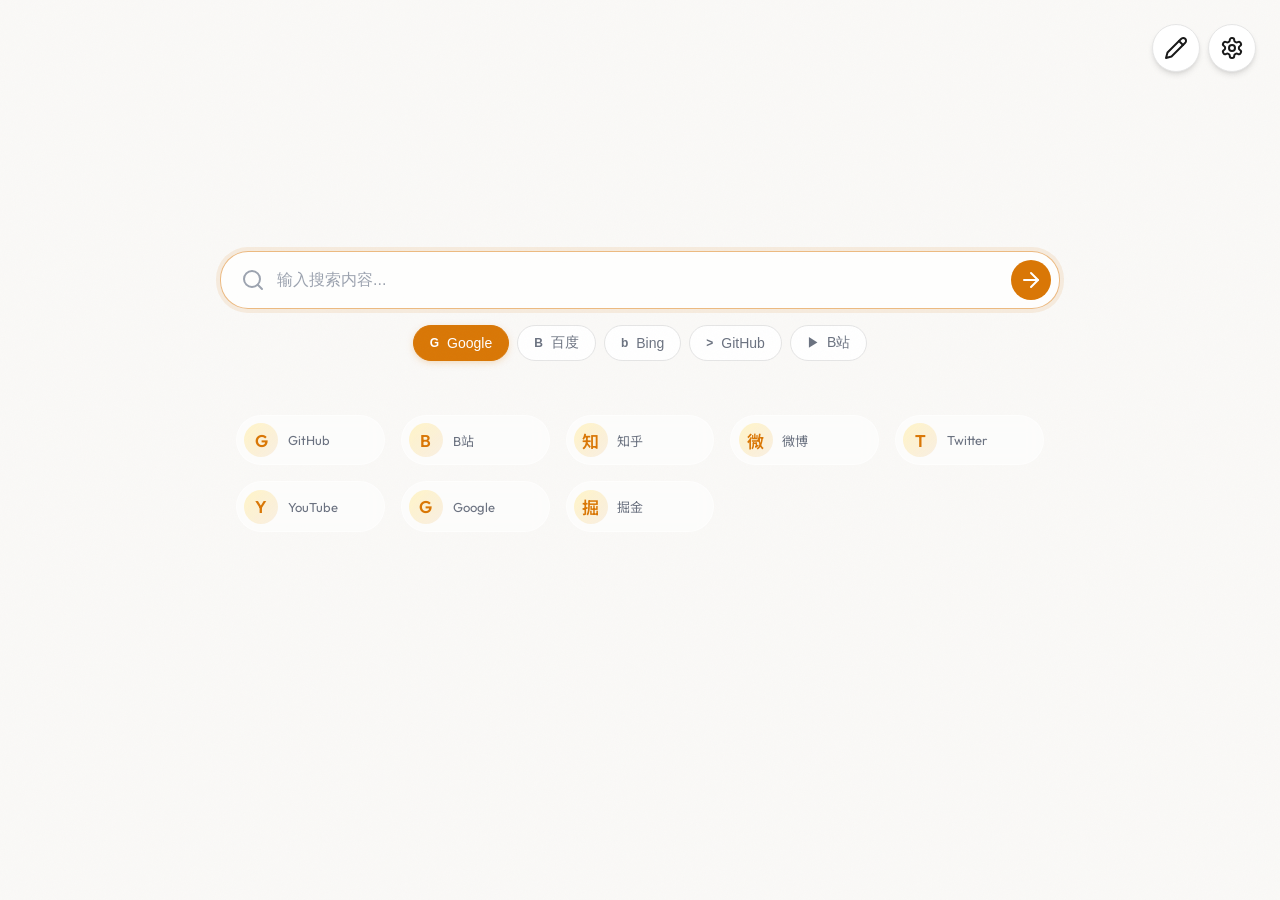
<file: index.html>
<!DOCTYPE html>
<html lang="zh-CN" data-theme="light">
<head>
    <meta charset="UTF-8">
    <meta name="viewport" content="width=device-width, initial-scale=1.0">
    <title>Zooms' Homepage</title>
    <link rel="preconnect" href="https://fonts.loli.net">
    <link rel="preconnect" href="https://gstatic.loli.net" crossorigin>
    <link href="https://fonts.loli.net/css2?family=Outfit:wght@400;500;600;700&family=Noto+Sans+SC:wght@300;400;500;600&display=swap" rel="stylesheet">
    <link rel="stylesheet" href="css/style.css?v=19">
    <!-- Lucide Icons（本地打包，满足扩展 MV3 CSP 且离线可用） -->
    <script src="vendor/lucide.min.js"></script>
</head>
<body>
    <!-- 背景层 -->
    <div class="bg-image" id="bgImage"></div>
    <div class="bg-overlay" id="bgOverlay"></div>

    <!-- 设置按钮 -->
    <button class="settings-btn" id="settingsBtn" title="设置">
        <i data-lucide="settings"></i>
    </button>

    <!-- 快捷入口编辑模式按钮 -->
    <button class="edit-mode-btn" id="editModeBtn" title="编辑模式">
        <i data-lucide="pencil"></i>
    </button>

    <!-- 抓取网页图标按钮（仅编辑模式下显示） -->
    <button class="edit-mode-btn fetch-favicon-btn" id="fetchFaviconBtn" title="抓取网页图标">
        <i data-lucide="image-down"></i>
    </button>

    <!-- 主容器 -->
    <main class="container">
        <!-- Logo/标题 -->
        <div class="logo">
            <h1>&nbsp;</h1>
        </div>

        <!-- 搜索区域 -->
        <div class="search-section">
            <div class="search-box">
                <i data-lucide="search" class="search-icon"></i>
                <input
                    type="text"
                    id="searchInput"
                    placeholder="输入搜索内容..."
                    autocomplete="off"
                    autofocus
                >
                <button class="search-btn" id="searchBtn">
                    <i data-lucide="arrow-right"></i>
                </button>
            </div>

            <!-- 搜索引擎切换（由JS动态生成） -->
            <div class="search-engines" id="searchEngines"></div>
        </div>

        <!-- 快捷方式区域 -->
        <div class="shortcuts-section">
            <div class="shortcuts-grid" id="shortcutsGrid">
                <!-- 快捷方式将通过JS动态生成 -->
            </div>
        </div>
    </main>

    <!-- 设置面板 -->
    <div class="settings-overlay" id="settingsOverlay">
        <div class="settings-panel">
            <div class="settings-header">
                <h2>设置</h2>
                <button class="close-btn" id="closeSettings">
                    <i data-lucide="x"></i>
                </button>
            </div>
            <div class="settings-content">
                <div class="settings-section">
                    <h3>背景设置</h3>
                    <p class="settings-desc">自定义主页背景</p>
                    <div class="bg-mode-options" id="bgModeOptions">
                        <!-- 通过JS生成 -->
                    </div>
                    <div class="bg-preview" id="bgPreview">
                        <div class="bg-preview-placeholder">
                            <span>默认背景</span>
                        </div>
                    </div>
                    <div id="bgSliders">
                        <!-- 通过JS生成 -->
                    </div>
                    <div class="shortcuts-actions" style="margin-top: 0.75rem;">
                        <button class="btn btn-secondary btn-sm" id="uploadBgBtn">
                            <i data-lucide="image"></i>
                            上传图片
                        </button>
                        <button class="btn btn-secondary btn-sm" id="resetBgBtn">
                            <i data-lucide="rotate-ccw"></i>
                            重置
                        </button>
                    </div>
                </div>
                <div class="settings-section">
                    <h3>主题设置</h3>
                    <p class="settings-desc">选择主题模式</p>
                    <div class="theme-options" id="themeOptions">
                        <!-- 通过JS生成 -->
                    </div>
                </div>
                <div class="settings-section">
                    <h3>搜索引擎</h3>
                    <p class="settings-desc">选择默认搜索引擎</p>
                    <div class="engine-options" id="engineOptions">
                        <!-- 通过JS生成 -->
                    </div>
                </div>
                <div class="settings-section">
                    <h3>快捷方式管理</h3>
                    <p class="settings-desc">点击快捷方式可编辑或删除</p>
                    <div class="shortcuts-manage" id="shortcutsManage">
                        <!-- 通过JS生成 -->
                    </div>
                    <div class="shortcuts-actions">
                        <button class="btn btn-secondary btn-sm" id="exportShortcuts">
                            <i data-lucide="download"></i>
                            导出快捷方式
                        </button>
                        <button class="btn btn-secondary btn-sm" id="importShortcuts">
                            <i data-lucide="upload"></i>
                            导入快捷方式
                        </button>
                    </div>
                </div>
                <div class="settings-section">
                    <h3>数据管理</h3>
                    <div class="data-actions">
                        <button class="btn btn-secondary" id="exportData">
                            <i data-lucide="download"></i>
                            导出配置
                        </button>
                        <button class="btn btn-secondary" id="importData">
                            <i data-lucide="upload"></i>
                            导入配置
                        </button>
                        <button class="btn btn-danger" id="resetData">
                            <i data-lucide="trash-2"></i>
                            重置所有
                        </button>
                    </div>
                </div>
            </div>
        </div>
    </div>

    <!-- 添加/编辑快捷方式弹窗 -->
    <div class="modal-overlay" id="shortcutModal">
        <div class="modal">
            <div class="modal-header">
                <h3 id="modalTitle">添加快捷方式</h3>
                <button class="close-btn" id="closeModal">
                    <i data-lucide="x"></i>
                </button>
            </div>
            <form id="shortcutForm">
                <div class="form-group">
                    <label for="shortcutName">名称</label>
                    <input type="text" id="shortcutName" placeholder="例如：GitHub" required>
                </div>
                <div class="form-group">
                    <label for="shortcutUrl">网址</label>
                    <input type="url" id="shortcutUrl" placeholder="https://github.com" required>
                </div>
                <div class="form-group">
                    <label for="shortcutIcon">图标（可选）</label>
                    <input type="text" id="shortcutIcon" placeholder="留空则用自动图标，也可输入 emoji">
                </div>
                <div class="form-actions">
                    <button type="button" class="btn btn-secondary" id="cancelShortcut">取消</button>
                    <button type="submit" class="btn btn-primary">保存</button>
                </div>
                <input type="hidden" id="editIndex" value="-1">
            </form>
        </div>
    </div>

    <!-- 隐藏的文件输入 -->
    <input type="file" id="fileInput" accept=".json" style="display: none;">
    <input type="file" id="bgFileInput" accept="image/*" style="display: none;">

    <script src="js/main.js?v=20"></script>
</body>
</html>
</file>
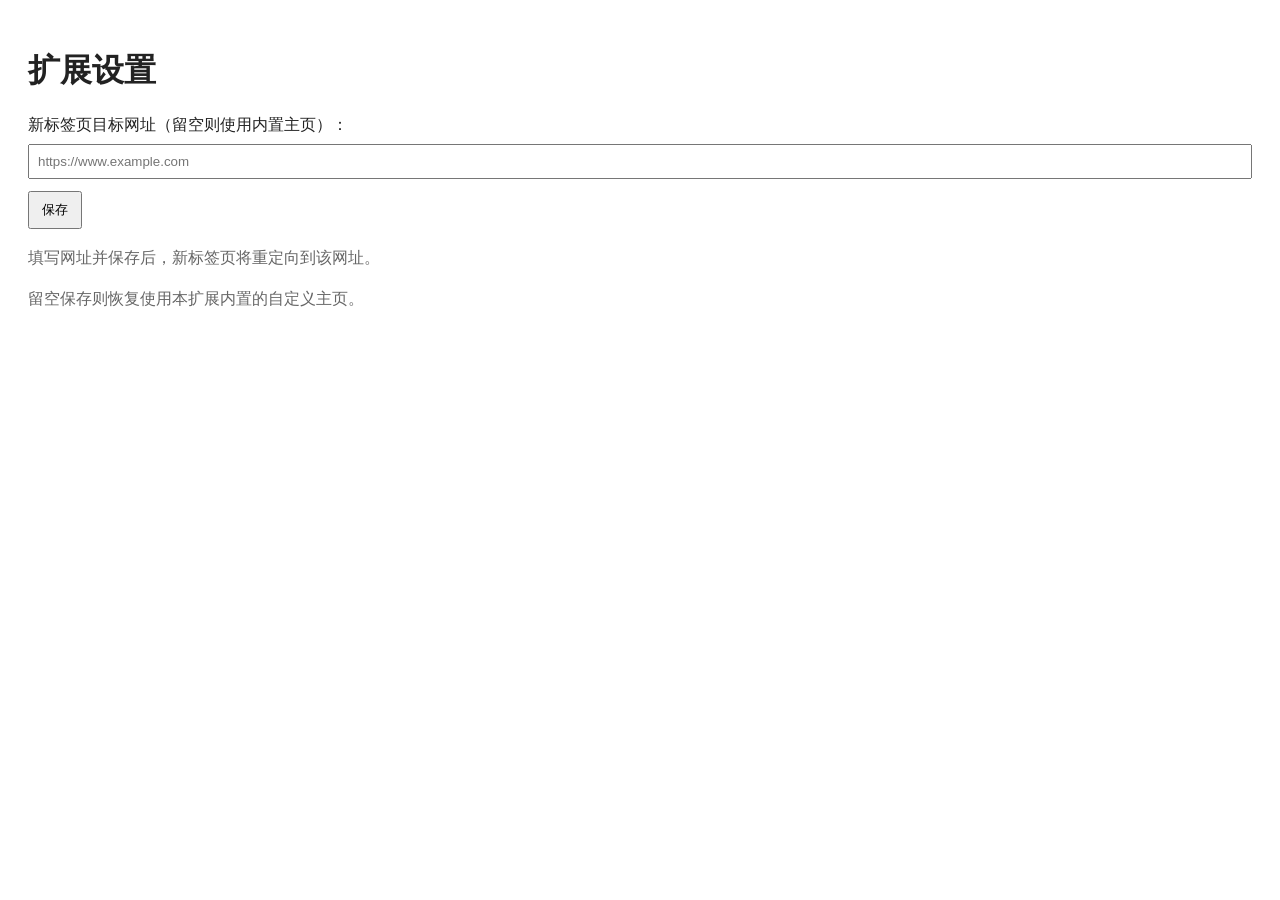
<file: options.html>
<!DOCTYPE html>
<html lang="zh-CN">
  <head>
    <meta charset="utf-8" />
    <meta name="viewport" content="width=device-width,initial-scale=1" />
    <title>扩展设置</title>
    <style>
      body {
        font-family: Arial, Helvetica, sans-serif;
        padding: 20px;
        color: #222;
      }
      @media (prefers-color-scheme: dark) {
        body { background-color: #1a1a1a; color: #eee; }
        input[type="url"] { background-color: #2a2a2a; color: #eee; border-color: #444; }
      }
      label {
        display: block;
        margin-bottom: 8px;
      }
      input[type="url"] {
        width: 100%;
        padding: 8px;
        box-sizing: border-box;
      }
      button {
        margin-top: 12px;
        padding: 8px 12px;
        cursor: pointer;
      }
      .note {
        margin-top: 16px;
        color: #666;
        line-height: 1.6;
      }
      @media (prefers-color-scheme: dark) {
        .note { color: #999; }
      }
    </style>
  </head>
  <body>
    <h1>扩展设置</h1>
    <form id="form">
      <label for="url">新标签页目标网址（留空则使用内置主页）：</label>
      <input
        id="url"
        type="url"
        placeholder="https://www.example.com"
      />
      <div>
        <button id="save">保存</button>
      </div>
    </form>
    <div class="note">
      <p>填写网址并保存后，新标签页将重定向到该网址。</p>
      <p>留空保存则恢复使用本扩展内置的自定义主页。</p>
    </div>
    <script src="options.js"></script>
  </body>
</html>
</file>
<file: css/style.css>
/* ============================================
   浏览器主页样式 - Claude风格设计
   ============================================ */

/* CSS变量 - 亮色主题 */
:root,
[data-theme="light"] {
    /* 背景色 */
    --bg-primary: #faf9f7;
    --bg-secondary: #ffffff;
    --bg-tertiary: #f3f2f0;

    /* 文字色 */
    --text-primary: #1a1a1a;
    --text-secondary: #6b7280;
    --text-tertiary: #9ca3af;

    /* 主色调 - 琥珀橙 */
    --accent-primary: #d97706;
    --accent-hover: #b45309;
    --accent-light: #fef3c7;
    --accent-alpha: rgba(217, 119, 6, 0.1);

    /* 边框色 */
    --border-color: #e5e5e5;
    --border-hover: #d1d1d1;

    /* 阴影 */
    --shadow-sm: 0 1px 2px rgba(0, 0, 0, 0.05);
    --shadow-md: 0 4px 6px -1px rgba(0, 0, 0, 0.1), 0 2px 4px -2px rgba(0, 0, 0, 0.1);
    --shadow-lg: 0 10px 15px -3px rgba(0, 0, 0, 0.1), 0 4px 6px -4px rgba(0, 0, 0, 0.1);
    --shadow-xl: 0 20px 25px -5px rgba(0, 0, 0, 0.1), 0 8px 10px -6px rgba(0, 0, 0, 0.1);

    /* 搜索框 */
    --search-bg: #ffffff;
    --search-border: #e5e5e5;
    --search-focus: #d97706;

    /* 快捷方式卡片（半透明玻璃，低成本） */
    --card-bg: rgba(255, 255, 255, 0.5);
    --card-hover: rgba(255, 255, 255, 0.78);
    --card-border: rgba(255, 255, 255, 0.55);
    --card-border-hover: rgba(217, 119, 6, 0.5);

    /* 按钮 */
    --btn-primary-bg: #d97706;
    --btn-primary-hover: #b45309;
    --btn-secondary-bg: #f3f2f0;
    --btn-secondary-hover: #e5e5e5;
    --btn-danger-bg: #ef4444;
    --btn-danger-hover: #dc2626;

    /* 弹窗 */
    --modal-bg: #ffffff;
    --modal-overlay: rgba(0, 0, 0, 0.5);

    /* 滚动条 */
    --scrollbar-track: #f3f2f0;
    --scrollbar-thumb: #d1d1d1;
}

/* CSS变量 - 暗色主题 */
[data-theme="dark"] {
    --bg-primary: #1a1a1a;
    --bg-secondary: #2d2d2d;
    --bg-tertiary: #3a3a3a;

    --text-primary: #f5f5f5;
    --text-secondary: #9ca3af;
    --text-tertiary: #6b7280;

    --accent-primary: #f59e0b;
    --accent-hover: #d97706;
    --accent-light: #451a03;
    --accent-alpha: rgba(245, 158, 11, 0.15);

    --border-color: #404040;
    --border-hover: #525252;

    --shadow-sm: 0 1px 2px rgba(0, 0, 0, 0.3);
    --shadow-md: 0 4px 6px -1px rgba(0, 0, 0, 0.4), 0 2px 4px -2px rgba(0, 0, 0, 0.3);
    --shadow-lg: 0 10px 15px -3px rgba(0, 0, 0, 0.4), 0 4px 6px -4px rgba(0, 0, 0, 0.3);
    --shadow-xl: 0 20px 25px -5px rgba(0, 0, 0, 0.5), 0 8px 10px -6px rgba(0, 0, 0, 0.4);

    --search-bg: #2d2d2d;
    --search-border: #404040;
    --search-focus: #f59e0b;

    --card-bg: rgba(45, 45, 45, 0.45);
    --card-hover: rgba(58, 58, 58, 0.72);
    --card-border: rgba(255, 255, 255, 0.12);
    --card-border-hover: rgba(245, 158, 11, 0.5);

    --btn-primary-bg: #f59e0b;
    --btn-primary-hover: #d97706;
    --btn-secondary-bg: #3a3a3a;
    --btn-secondary-hover: #4a4a4a;
    --btn-danger-bg: #dc2626;
    --btn-danger-hover: #b91c1c;

    --modal-bg: #2d2d2d;
    --modal-overlay: rgba(0, 0, 0, 0.7);

    --scrollbar-track: #2d2d2d;
    --scrollbar-thumb: #525252;
}

/* ============================================
   基础样式
   ============================================ */

* {
    margin: 0;
    padding: 0;
    box-sizing: border-box;
}

html {
    font-size: 16px;
    scroll-behavior: smooth;
}

body {
    font-family: 'Outfit', 'Noto Sans SC', -apple-system, BlinkMacSystemFont, "Segoe UI", sans-serif;
    background-color: var(--bg-primary);
    color: var(--text-primary);
    min-height: 100vh;
    display: flex;
    justify-content: center;
    align-items: flex-start;
    padding: 2rem;
    transition: background-color 0.3s ease, color 0.3s ease;
    overflow-x: hidden;
    position: relative;
}

/* 背景噪点纹理 */
body::before {
    content: '';
    position: fixed;
    inset: 0;
    opacity: 0.025;
    pointer-events: none;
    z-index: 0;
    background-image: url("data:image/svg+xml,%3Csvg viewBox='0 0 256 256' xmlns='http://www.w3.org/2000/svg'%3E%3Cfilter id='n'%3E%3CfeTurbulence type='fractalNoise' baseFrequency='0.9' numOctaves='4' stitchTiles='stitch'/%3E%3C/filter%3E%3Crect width='100%25' height='100%25' filter='url(%23n)'/%3E%3C/svg%3E");
    background-repeat: repeat;
    background-size: 256px 256px;
}

[data-theme="dark"] body::before {
    opacity: 0.04;
}

/* 暗色主题径向光晕 */
[data-theme="dark"] body::after {
    content: '';
    position: fixed;
    top: -20%;
    left: 50%;
    transform: translateX(-50%);
    width: 800px;
    height: 600px;
    background: radial-gradient(ellipse, rgba(245, 158, 11, 0.06) 0%, transparent 70%);
    pointer-events: none;
    z-index: 0;
}

/* ============================================
   自定义背景
   ============================================ */

.bg-image {
    position: fixed;
    inset: 0;
    z-index: -2;
    background-size: cover;
    background-position: center;
    background-repeat: no-repeat;
    transition: filter 0.4s ease;
}

.bg-overlay {
    position: fixed;
    inset: 0;
    z-index: -1;
    pointer-events: none;
    transition: opacity 0.4s ease, background-color 0.4s ease;
}

[data-theme="light"] .bg-overlay {
    background-color: rgba(250, 249, 247, 0.75);
}

[data-theme="dark"] .bg-overlay {
    background-color: rgba(26, 26, 26, 0.75);
}

/* 自定义滚动条 */
::-webkit-scrollbar {
    width: 8px;
}

::-webkit-scrollbar-track {
    background: var(--scrollbar-track);
}

::-webkit-scrollbar-thumb {
    background: var(--scrollbar-thumb);
    border-radius: 4px;
}

::-webkit-scrollbar-thumb:hover {
    background: var(--text-tertiary);
}

/* ============================================
   设置按钮
   ============================================ */

.settings-btn {
    position: fixed;
    top: 1.5rem;
    right: 1.5rem;
    width: 48px;
    height: 48px;
    border-radius: 50%;
    border: 1px solid var(--border-color);
    background: var(--bg-secondary);
    color: var(--text-primary);
    cursor: pointer;
    display: flex;
    align-items: center;
    justify-content: center;
    transition: all 0.3s ease;
    z-index: 100;
    box-shadow: var(--shadow-md);
}

.settings-btn:hover {
    background: var(--accent-alpha);
    border-color: var(--accent-primary);
    transform: scale(1.05);
}

.settings-btn:active {
    transform: scale(0.95);
}

.settings-btn i {
    transition: transform 0.3s ease;
}

.settings-btn:hover i {
    transform: rotate(45deg);
}

/* ============================================
   快捷入口编辑模式按钮
   ============================================ */

.edit-mode-btn {
    position: fixed;
    top: 1.5rem;
    right: 5rem;
    width: 48px;
    height: 48px;
    border-radius: 50%;
    border: 1px solid var(--border-color);
    background: var(--bg-secondary);
    color: var(--text-primary);
    cursor: pointer;
    display: flex;
    align-items: center;
    justify-content: center;
    transition: all 0.3s ease;
    z-index: 100;
    box-shadow: var(--shadow-md);
}

.edit-mode-btn:hover {
    background: var(--accent-alpha);
    border-color: var(--accent-primary);
    transform: scale(1.05);
}

.edit-mode-btn:active {
    transform: scale(0.95);
}

.edit-mode-btn i {
    transition: transform 0.3s ease;
}

.edit-mode-btn:hover i {
    transform: rotate(-15deg);
}

.edit-mode-btn.active {
    background: var(--accent-primary);
    color: white;
    border-color: var(--accent-primary);
}

/* ============================================
   抓取网页图标按钮（仅编辑模式下显示）
   ============================================ */

.fetch-favicon-btn {
    right: 8.5rem;
    opacity: 0;
    visibility: hidden;
    pointer-events: none;
    transform: scale(0.8);
}

body.edit-mode .fetch-favicon-btn {
    opacity: 1;
    visibility: visible;
    pointer-events: auto;
    transform: scale(1);
}

.fetch-favicon-btn:hover i {
    transform: none;
}

body.edit-mode .fetch-favicon-btn:hover {
    transform: scale(1.05);
}

body.edit-mode .fetch-favicon-btn:active {
    transform: scale(0.95);
}

body.edit-mode .fetch-favicon-btn.loading {
    pointer-events: none;
    opacity: 0.65;
}

.fetch-favicon-btn.loading i {
    animation: icon-spin 0.9s linear infinite;
}

@keyframes icon-spin {
    to { transform: rotate(360deg); }
}

/* ============================================
   主容器
   ============================================ */

.container {
    width: 100%;
    max-width: 840px;
    margin-top: 10vh;
    display: flex;
    flex-direction: column;
    align-items: center;
}

/* ============================================
   Logo/标题
   ============================================ */

.logo {
    text-align: center;
    margin-bottom: 3rem;
}

.logo h1 {
    font-size: 4rem;
    font-weight: 700;
    color: var(--text-primary);
    letter-spacing: -0.02em;
    background: linear-gradient(135deg, var(--accent-primary), var(--accent-hover));
    -webkit-background-clip: text;
    -webkit-text-fill-color: transparent;
    background-clip: text;
}

/* ============================================
   搜索区域
   ============================================ */

.search-section {
    width: 100%;
    margin-bottom: 3rem;
}

.search-box {
    position: relative;
    width: 100%;
    display: flex;
    align-items: center;
    background: var(--card-bg);
    border: 1px solid var(--card-border);
    border-radius: 28px;
    padding: 0.5rem 0.5rem 0.5rem 1.25rem;
    backdrop-filter: blur(10px);
    -webkit-backdrop-filter: blur(10px);
    transition: background 0.25s ease, border-color 0.25s ease, box-shadow 0.25s ease;
}

.search-box:focus-within {
    background: var(--card-hover);
    border-color: var(--card-border-hover);
    box-shadow: 0 0 0 4px var(--accent-alpha);
}

.search-icon {
    color: var(--text-tertiary);
    margin-right: 0.75rem;
    flex-shrink: 0;
}

.search-box input {
    flex: 1;
    border: none;
    outline: none;
    background: transparent;
    font-size: 1rem;
    color: var(--text-primary);
    padding: 0.5rem 0;
}

.search-box input::placeholder {
    color: var(--text-tertiary);
}

.search-btn {
    width: 40px;
    height: 40px;
    border-radius: 50%;
    border: none;
    background: var(--accent-primary);
    color: white;
    cursor: pointer;
    display: flex;
    align-items: center;
    justify-content: center;
    transition: all 0.2s ease;
    flex-shrink: 0;
    position: relative;
    overflow: hidden;
}

.search-btn::after {
    content: '';
    position: absolute;
    top: 0;
    left: -100%;
    width: 100%;
    height: 100%;
    background: linear-gradient(90deg, transparent, rgba(255,255,255,0.2), transparent);
    transition: left 0.5s ease;
}

.search-btn:hover {
    background: var(--accent-hover);
    transform: scale(1.05);
}

.search-btn:hover::after {
    left: 100%;
}

.search-btn:active {
    transform: scale(0.95);
}

/* ============================================
   搜索引擎切换
   ============================================ */

.search-engines {
    display: flex;
    justify-content: center;
    gap: 0.5rem;
    margin-top: 1rem;
    flex-wrap: wrap;
}

.engine-btn {
    display: flex;
    align-items: center;
    gap: 0.5rem;
    padding: 0.5rem 1rem;
    border: 1px solid var(--border-color);
    border-radius: 100px;
    background: var(--bg-secondary);
    color: var(--text-secondary);
    font-size: 0.875rem;
    cursor: pointer;
    transition: all 0.2s ease;
}

.engine-btn:hover {
    background: var(--accent-alpha);
    border-color: var(--accent-primary);
    color: var(--accent-primary);
}

.engine-btn.active {
    background: var(--accent-primary);
    border-color: var(--accent-primary);
    color: white;
    box-shadow: 0 2px 8px -2px rgba(217, 119, 6, 0.35);
}

[data-theme="dark"] .engine-btn.active {
    box-shadow: 0 2px 8px -2px rgba(245, 158, 11, 0.3);
}

.engine-icon {
    font-weight: 700;
    font-size: 0.75rem;
}

/* ============================================
   快捷方式区域
   ============================================ */

.shortcuts-section {
    width: 100%;
}

.shortcuts-grid {
    display: flex;
    overflow-x: auto;
    scroll-snap-type: x mandatory;
    scrollbar-width: none;
    gap: 0;
}

.shortcuts-grid::-webkit-scrollbar {
    display: none;
}

.shortcuts-page {
    flex: 0 0 100%;
    display: grid;
    grid-template-columns: repeat(auto-fill, minmax(145px, 1fr));
    gap: 1rem;
    scroll-snap-align: start;
    align-items: start;
    padding: 6px 1rem;
}

.shortcut-card {
    display: flex;
    flex-direction: row;
    align-items: center;
    gap: 0.6rem;
    padding: 0.45rem 0.7rem 0.45rem 0.45rem;
    background: var(--card-bg);
    border: 1px solid var(--card-border);
    border-radius: 100px;
    backdrop-filter: blur(8px);
    -webkit-backdrop-filter: blur(8px);
    cursor: pointer;
    text-decoration: none;
    color: var(--text-primary);
    position: relative;
    min-width: 0;
    transition: background 0.22s ease, border-color 0.22s ease, transform 0.22s ease;
}

.shortcut-card:hover {
    background: var(--card-hover);
    border-color: var(--card-border-hover);
    transform: translateY(-3px);
}

.shortcut-card:active {
    transform: translateY(-1px) scale(0.985);
}

/* 图标 */
.shortcut-icon {
    width: 34px;
    height: 34px;
    border-radius: 50%;
    background: linear-gradient(135deg, var(--accent-light), var(--accent-alpha));
    display: flex;
    align-items: center;
    justify-content: center;
    font-size: 1.0625rem;
    color: var(--accent-primary);
    font-weight: 600;
    flex-shrink: 0;
    overflow: hidden;
}

/* 自动获取的网站图标 */
.favicon-img {
    width: 20px;
    height: 20px;
    object-fit: contain;
    border-radius: 4px;
}

.shortcut-name {
    flex: 1;
    min-width: 0;
    font-size: 0.8125rem;
    color: var(--text-secondary);
    overflow: hidden;
    text-overflow: ellipsis;
    white-space: nowrap;
    text-shadow: 0 1px 2px rgba(255, 255, 255, 0.4);
}

[data-theme="dark"] .shortcut-name {
    text-shadow: 0 1px 2px rgba(0, 0, 0, 0.45);
}

/* 添加快捷方式按钮 */
.shortcut-card.add-shortcut {
    border-style: dashed;
    animation-duration: 0.2s;
    animation-delay: 0.05s;
}

/* 仅在编辑模式显示添加按钮 */
body:not(.edit-mode) .shortcut-card.add-shortcut {
    display: none;
}

.shortcut-card.add-shortcut .shortcut-icon {
    background: transparent;
    font-size: 1.375rem;
    color: var(--text-tertiary);
}

.shortcut-card.add-shortcut:hover .shortcut-icon {
    color: var(--accent-primary);
}

/* 快捷方式编辑/删除按钮 */
.shortcut-actions {
    position: absolute;
    top: 50%;
    right: 0.4rem;
    transform: translateY(-50%);
    display: flex;
    gap: 0.25rem;
    opacity: 0;
    transition: opacity 0.2s ease;
    pointer-events: none;
    z-index: 3;
}

.edit-mode .shortcut-card .shortcut-name {
    padding-right: 3.25rem;
}

.edit-mode .shortcut-card:hover .shortcut-actions {
    opacity: 1;
    pointer-events: auto;
}

/* 拖拽排序样式 */
.edit-mode .shortcut-card {
    cursor: grab;
}

.edit-mode .shortcut-card:active {
    cursor: grabbing;
}

.shortcut-card.dragging {
    opacity: 0.4;
    transform: scale(0.95);
}

.shortcut-card.drag-over {
    border-color: var(--accent-primary);
    box-shadow: 0 0 0 2px var(--accent-alpha);
    transform: scale(1.05);
}

/* 拖拽时临时补出的下一页落点 */
.shortcuts-page.drag-placeholder {
    display: flex;
    min-height: 140px;
    color: var(--text-tertiary);
    font-size: 0.875rem;
    text-align: center;
}

.shortcuts-page.drag-placeholder .drop-hint {
    flex: 1;
    display: flex;
    align-items: center;
    justify-content: center;
    border: 2px dashed var(--card-border);
    border-radius: 16px;
}

.shortcut-action-btn {
    width: 24px;
    height: 24px;
    border-radius: 6px;
    border: none;
    background: var(--bg-secondary);
    color: var(--text-secondary);
    cursor: pointer;
    display: flex;
    align-items: center;
    justify-content: center;
    transition: all 0.2s ease;
    box-shadow: var(--shadow-sm);
}

.shortcut-action-btn:hover {
    background: var(--accent-primary);
    color: white;
}

.shortcut-action-btn.delete:hover {
    background: var(--btn-danger-bg);
}

/* ============================================
   设置面板
   ============================================ */

.settings-overlay {
    position: fixed;
    top: 0;
    left: 0;
    right: 0;
    bottom: 0;
    background: var(--modal-overlay);
    backdrop-filter: blur(4px);
    -webkit-backdrop-filter: blur(4px);
    z-index: 200;
    display: flex;
    justify-content: flex-end;
    opacity: 0;
    visibility: hidden;
    transition: all 0.35s cubic-bezier(0.4, 0, 0.2, 1);
}

.settings-overlay.active {
    opacity: 1;
    visibility: visible;
}

.settings-panel {
    width: 400px;
    max-width: 90vw;
    height: 100%;
    background: var(--bg-secondary);
    box-shadow: var(--shadow-xl);
    transform: translateX(100%);
    transition: transform 0.4s cubic-bezier(0.32, 0.72, 0, 1);
    overflow-y: auto;
}

.settings-overlay.active .settings-panel {
    transform: translateX(0);
}

.settings-header {
    display: flex;
    align-items: center;
    justify-content: space-between;
    padding: 1.5rem;
    border-bottom: 1px solid var(--border-color);
}

.settings-header h2 {
    font-size: 1.25rem;
    font-weight: 600;
}

.close-btn {
    width: 36px;
    height: 36px;
    border-radius: 10px;
    border: none;
    background: var(--bg-tertiary);
    color: var(--text-secondary);
    cursor: pointer;
    display: flex;
    align-items: center;
    justify-content: center;
    transition: all 0.2s ease;
}

.close-btn:hover {
    background: var(--accent-alpha);
    color: var(--accent-primary);
}

.settings-content {
    padding: 1.5rem;
}

.settings-section {
    margin-bottom: 2rem;
}

.settings-section:last-child {
    margin-bottom: 0;
}

.settings-section h3 {
    font-size: 1rem;
    font-weight: 600;
    margin-bottom: 0.5rem;
    color: var(--text-primary);
}

.settings-desc {
    font-size: 0.875rem;
    color: var(--text-secondary);
    margin-bottom: 1rem;
}

/* 引擎选项 */
.engine-options {
    display: flex;
    flex-direction: column;
    gap: 0.5rem;
}

.engine-option {
    display: flex;
    align-items: center;
    justify-content: space-between;
    padding: 0.75rem 1rem;
    background: var(--bg-tertiary);
    border-radius: 12px;
    cursor: pointer;
    transition: all 0.2s ease;
    border-left: 3px solid transparent;
}

.engine-option:hover {
    background: var(--accent-alpha);
    border-left-color: var(--accent-primary);
}

.engine-option.selected {
    background: var(--accent-alpha);
    border: 1px solid var(--accent-primary);
    border-left: 3px solid var(--accent-primary);
}

.engine-option-info {
    display: flex;
    align-items: center;
    gap: 0.75rem;
}

.engine-option-icon {
    width: 32px;
    height: 32px;
    border-radius: 8px;
    background: var(--accent-alpha);
    display: flex;
    align-items: center;
    justify-content: center;
    font-weight: 700;
    font-size: 0.875rem;
    color: var(--accent-primary);
}

.engine-option-name {
    font-weight: 500;
}

.engine-option-check {
    color: var(--accent-primary);
    opacity: 0;
}

.engine-option.selected .engine-option-check {
    opacity: 1;
}

/* 主题选项 */
.theme-options {
    display: flex;
    flex-direction: column;
    gap: 0.5rem;
}

.theme-option {
    display: flex;
    align-items: center;
    justify-content: space-between;
    padding: 0.75rem 1rem;
    background: var(--bg-tertiary);
    border-radius: 12px;
    cursor: pointer;
    transition: all 0.2s ease;
    border: 1px solid transparent;
    border-left: 3px solid transparent;
}

.theme-option:hover {
    background: var(--accent-alpha);
    border-left-color: var(--accent-primary);
}

.theme-option.selected {
    background: var(--accent-alpha);
    border: 1px solid var(--accent-primary);
    border-left: 3px solid var(--accent-primary);
}

.theme-option-info {
    display: flex;
    align-items: center;
    gap: 0.75rem;
}

.theme-option-icon {
    width: 32px;
    height: 32px;
    border-radius: 8px;
    background: var(--accent-alpha);
    display: flex;
    align-items: center;
    justify-content: center;
    color: var(--accent-primary);
}

.theme-option-icon i,
.theme-option-icon svg {
    width: 18px;
    height: 18px;
}

.theme-option-name {
    font-weight: 500;
}

.theme-option-check {
    color: var(--accent-primary);
    opacity: 0;
}

.theme-option.selected .theme-option-check {
    opacity: 1;
}

/* 快捷方式管理 */
.shortcuts-manage {
    display: flex;
    flex-direction: column;
    gap: 0.5rem;
}

.shortcut-manage-item {
    display: flex;
    align-items: center;
    justify-content: space-between;
    padding: 0.75rem 1rem;
    background: var(--bg-tertiary);
    border-radius: 12px;
}

.shortcut-manage-info {
    display: flex;
    align-items: center;
    gap: 0.75rem;
}

.shortcut-manage-icon {
    width: 32px;
    height: 32px;
    border-radius: 8px;
    background: var(--accent-alpha);
    display: flex;
    align-items: center;
    justify-content: center;
    font-size: 1rem;
}

.shortcut-manage-name {
    font-weight: 500;
}

.shortcut-manage-actions {
    display: flex;
    gap: 0.5rem;
}

/* 数据管理按钮 */
.data-actions {
    display: flex;
    flex-direction: column;
    gap: 0.5rem;
}

/* ============================================
   按钮样式
   ============================================ */

.btn {
    display: flex;
    align-items: center;
    justify-content: center;
    gap: 0.5rem;
    padding: 0.75rem 1.25rem;
    border-radius: 12px;
    border: none;
    font-size: 0.875rem;
    font-weight: 500;
    cursor: pointer;
    transition: all 0.2s ease;
}

.btn-primary {
    background: var(--btn-primary-bg);
    color: white;
}

.btn-primary:hover {
    background: var(--btn-primary-hover);
}

.btn-secondary {
    background: var(--btn-secondary-bg);
    color: var(--text-primary);
}

.btn-secondary:hover {
    background: var(--btn-secondary-hover);
}

.btn-danger {
    background: var(--btn-danger-bg);
    color: white;
}

.btn-danger:hover {
    background: var(--btn-danger-hover);
}

.btn-sm {
    padding: 0.5rem 1rem;
    font-size: 0.85rem;
}

.shortcuts-actions {
    display: flex;
    gap: 0.75rem;
    margin-top: 1rem;
    padding-top: 1rem;
    border-top: 1px solid var(--border-color);
}

.shortcuts-actions .btn {
    flex: 1;
}

/* ============================================
   滑块样式
   ============================================ */

.range-group {
    display: flex;
    align-items: center;
    gap: 0.75rem;
    margin-bottom: 0.75rem;
}

.range-group label {
    font-size: 0.8125rem;
    color: var(--text-secondary);
    min-width: 60px;
    flex-shrink: 0;
}

.range-group input[type="range"] {
    flex: 1;
    height: 4px;
    -webkit-appearance: none;
    appearance: none;
    background: var(--border-color);
    border-radius: 2px;
    outline: none;
}

.range-group input[type="range"]::-webkit-slider-thumb {
    -webkit-appearance: none;
    appearance: none;
    width: 16px;
    height: 16px;
    border-radius: 50%;
    background: var(--accent-primary);
    cursor: pointer;
    border: 2px solid var(--bg-secondary);
    box-shadow: var(--shadow-sm);
    transition: transform 0.2s ease;
}

.range-group input[type="range"]::-webkit-slider-thumb:hover {
    transform: scale(1.2);
}

.range-value {
    font-size: 0.75rem;
    color: var(--text-tertiary);
    min-width: 32px;
    text-align: right;
    font-variant-numeric: tabular-nums;
}

/* 背景预览 */
.bg-preview {
    width: 100%;
    height: 120px;
    border-radius: 12px;
    background: var(--bg-tertiary);
    border: 1px solid var(--border-color);
    overflow: hidden;
    position: relative;
    margin-bottom: 1rem;
    display: flex;
    align-items: center;
    justify-content: center;
}

.bg-preview img {
    width: 100%;
    height: 100%;
    object-fit: cover;
}

.bg-preview .bg-preview-placeholder {
    color: var(--text-tertiary);
    font-size: 0.875rem;
    display: flex;
    flex-direction: column;
    align-items: center;
    gap: 0.5rem;
}

.bg-mode-options {
    display: flex;
    gap: 0.5rem;
    margin-bottom: 1rem;
}

.bg-mode-btn {
    flex: 1;
    padding: 0.625rem 0.75rem;
    border: 1px solid var(--border-color);
    border-radius: 10px;
    background: var(--bg-tertiary);
    color: var(--text-secondary);
    font-size: 0.8125rem;
    cursor: pointer;
    transition: all 0.2s ease;
    text-align: center;
}

.bg-mode-btn:hover {
    background: var(--accent-alpha);
    border-color: var(--accent-primary);
    color: var(--accent-primary);
}

.bg-mode-btn.active {
    background: var(--accent-alpha);
    border-color: var(--accent-primary);
    color: var(--accent-primary);
    font-weight: 600;
}

/* ============================================
   弹窗
   ============================================ */

.modal-overlay {
    position: fixed;
    top: 0;
    left: 0;
    right: 0;
    bottom: 0;
    background: var(--modal-overlay);
    backdrop-filter: blur(4px);
    -webkit-backdrop-filter: blur(4px);
    z-index: 300;
    display: flex;
    align-items: center;
    justify-content: center;
    opacity: 0;
    visibility: hidden;
    transition: all 0.3s cubic-bezier(0.4, 0, 0.2, 1);
}

.modal-overlay.active {
    opacity: 1;
    visibility: visible;
}

.modal {
    width: 400px;
    max-width: 90vw;
    background: var(--modal-bg);
    border-radius: 20px;
    box-shadow: var(--shadow-xl);
    transform: scale(0.92) translateY(16px);
    transition: transform 0.4s cubic-bezier(0.34, 1.56, 0.64, 1);
}

.modal-overlay.active .modal {
    transform: scale(1) translateY(0);
}

.modal-header {
    display: flex;
    align-items: center;
    justify-content: space-between;
    padding: 1.5rem;
    border-bottom: 1px solid var(--border-color);
}

.modal-header h3 {
    font-size: 1.125rem;
    font-weight: 600;
}

.form-group {
    padding: 1rem 1.5rem;
}

.form-group label {
    display: block;
    font-size: 0.875rem;
    font-weight: 500;
    color: var(--text-secondary);
    margin-bottom: 0.5rem;
}

.form-group input {
    width: 100%;
    padding: 0.75rem 1rem;
    border: 1px solid var(--border-color);
    border-radius: 12px;
    background: var(--bg-tertiary);
    color: var(--text-primary);
    font-size: 0.9375rem;
    transition: all 0.2s ease;
}

.form-group input:focus {
    outline: none;
    border-color: var(--accent-primary);
    box-shadow: 0 0 0 3px var(--accent-alpha);
}

.form-group input::placeholder {
    color: var(--text-tertiary);
}

.form-actions {
    display: flex;
    justify-content: flex-end;
    gap: 0.75rem;
    padding: 1rem 1.5rem 1.5rem;
}

/* ============================================
   动画
   ============================================ */

@keyframes fadeSlideUp {
    from {
        opacity: 0;
        transform: translateY(20px) scale(0.98);
    }
    to {
        opacity: 1;
        transform: translateY(0) scale(1);
    }
}

@keyframes fadeSlideIn {
    from {
        opacity: 0;
        transform: translateY(12px);
    }
    to {
        opacity: 1;
        transform: translateY(0);
    }
}

.container {
    animation: fadeSlideUp 0.6s cubic-bezier(0.4, 0, 0.2, 1);
}

.search-section {
    animation: fadeSlideIn 0.5s cubic-bezier(0.4, 0, 0.2, 1) 0.1s backwards;
}

.search-engines {
    animation: fadeSlideIn 0.5s cubic-bezier(0.4, 0, 0.2, 1) 0.2s backwards;
}

.shortcut-card {
    animation: fadeSlideIn 0.35s cubic-bezier(0.4, 0, 0.2, 1) backwards;
    animation-delay: calc(0.25s + var(--i, 0) * 0.05s);
}

.no-animation .shortcut-card {
    animation: none;
}

/* ============================================
   响应式设计
   ============================================ */

@media (max-width: 768px) {
    body {
        padding: 1rem;
    }

    .container {
        margin-top: 5vh;
    }

    .logo h1 {
        font-size: 3rem;
    }

    .search-engines {
        gap: 0.375rem;
    }

    .engine-btn {
        padding: 0.375rem 0.75rem;
        font-size: 0.8125rem;
    }

    .shortcuts-page {
        grid-template-columns: repeat(auto-fill, minmax(120px, 1fr));
        gap: 0.75rem;
    }

    .shortcut-icon {
        width: 32px;
        height: 32px;
        font-size: 1rem;
    }

    .settings-btn {
        top: 1rem;
        right: 1rem;
        width: 40px;
        height: 40px;
    }

    .edit-mode-btn {
        top: 1rem;
        right: 4rem;
        width: 40px;
        height: 40px;
    }

    .fetch-favicon-btn {
        right: 7rem;
    }
}

@media (max-width: 480px) {
    .logo h1 {
        font-size: 2.5rem;
    }

    .search-box {
        padding: 0.625rem 0.75rem;
    }

    .shortcuts-page {
        grid-template-columns: repeat(3, 1fr);
    }
}
</file>
